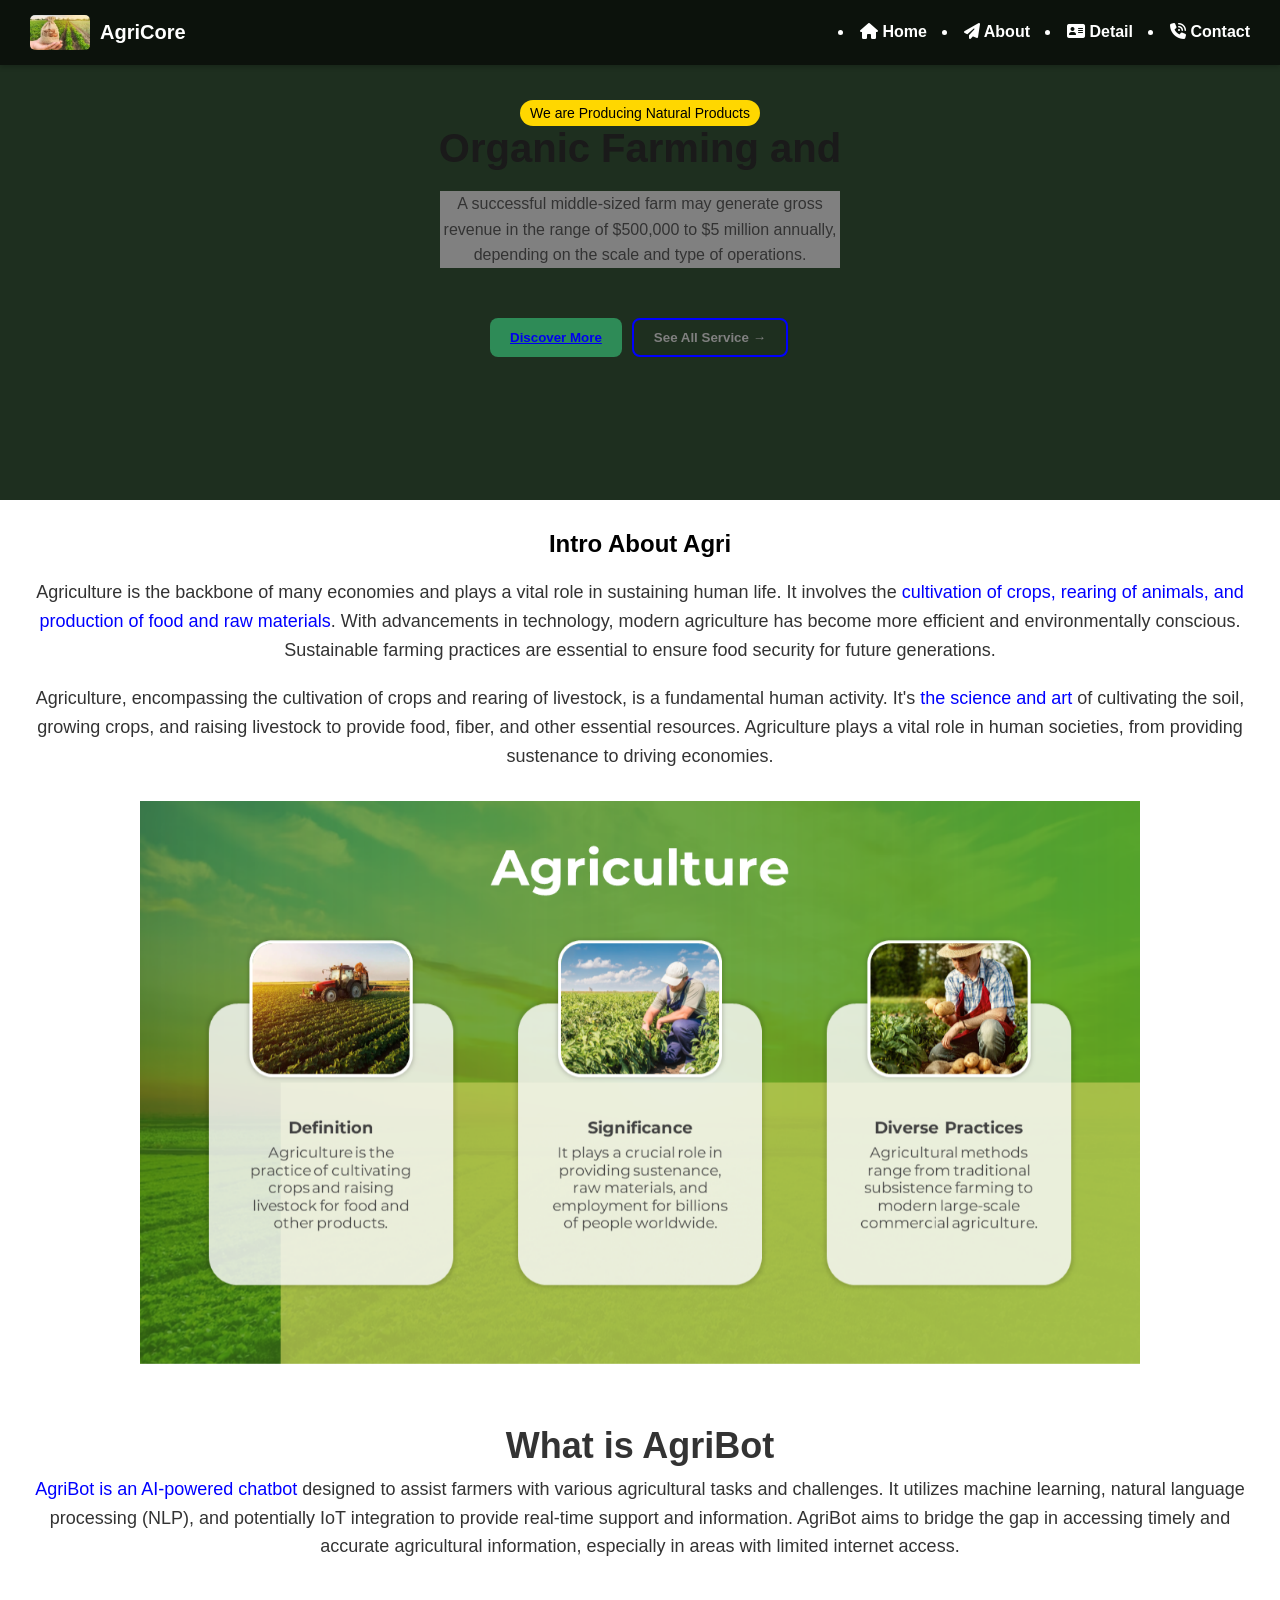
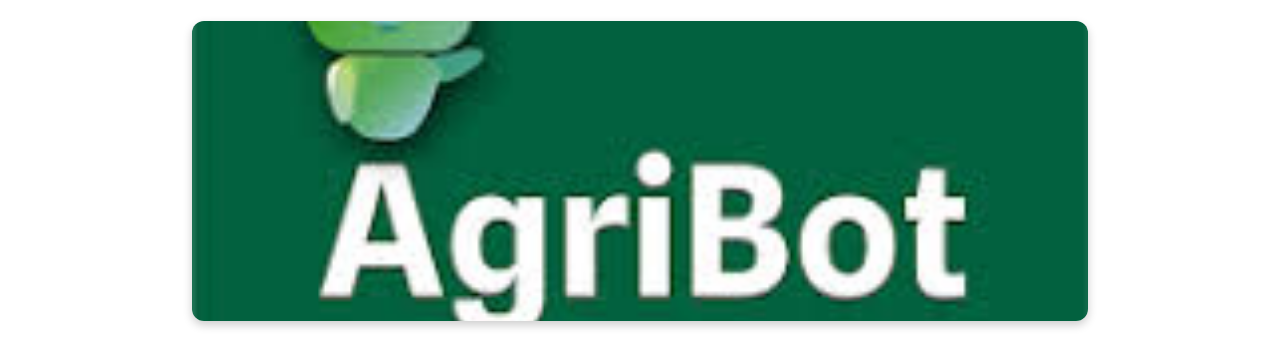
<file: AgriCore-main/AgriCore-main/AGRI FRT END/Agriculture project/index.html>
<!DOCTYPE html>
<html lang="en">
<head>
    <meta charset="UTF-8">
    <meta name="viewport" content="width=device-width, initial-scale=1.0">
    <title>Agricultural</title>
    <link rel="stylesheet" href="style.css">
    <link rel="stylesheet" href="https://cdnjs.cloudflare.com/ajax/libs/font-awesome/6.4.0/css/all.min.css"/>
</head>
<body>
  <div class="navbar">
  <div class="title">
    <img src="img1.jpg" alt="Agri World">
    <span>AgriCore</span>
  </div>
  
    <div class="right-links">
        <li><a href="#"><i class="fas fa-home"></i> Home</a></li>
        <li><a href="About.html"><i class="fa-solid fa-paper-plane"></i> About</a></li>
        <li><a href="#"><i class="fa-solid fa-address-card"></i> Detail</a></li>
        <li><a href="contact.html"> <i class="fa-solid fa-phone-volume"></i> Contact</a></li>
      
    </div> 
  </div>
  <div class="left-content">

  <div class="tagline">We are Producing Natural Products</div>

  <h1 id="animated-text">Organic Farming<br>and Agriculture</h1>

  <p class="paragraph">
    A successful middle-sized farm may generate gross revenue in
    the range of $500,000 to $5 million annually, depending on the
    scale and type of operations.
  </p>

  <div class="buttons">
    <button class="btn primary"><a href="About.html">Discover More</a></button>
    <button class="btn outline">See All Service →</button>
  </div>
</div>
 
  <div class="content">
    <h2>Intro About Agri</h2>
    <p>
      Agriculture is the backbone of many economies and plays a vital role in sustaining human life. It involves the<span> cultivation of crops, rearing of animals, and production of food and raw materials</span>. With advancements in technology, modern agriculture has become more efficient and environmentally conscious. Sustainable farming practices are essential to ensure food security for future generations.
    </p>
    <p class="para">Agriculture, encompassing the cultivation of crops and rearing of livestock, is a fundamental human activity. It's <span>the science and art</span> of cultivating the soil, growing crops, and raising livestock to provide food, fiber, and other essential resources. Agriculture plays a vital role in human societies, from providing sustenance to driving economies. </p>
  </div>
 <center><img  class="image"src="img3.png" ></center>
 <div class="agribot">
  <h1>What is AgriBot</h1>
  <p><span>AgriBot is an AI-powered chatbot</span> designed to assist farmers with various agricultural tasks and challenges. It utilizes machine learning, natural language processing (NLP), and potentially IoT integration to provide real-time support and information. AgriBot aims to bridge the gap in accessing timely and accurate agricultural information, especially in areas with limited internet access. </p>
</div>
<div class="image-slider">
  <div class="slide-track">
  <img class="slide-image active" src="imgbot1.jpeg" alt="Slide 1">
  <img class="slide-image" src="agribot4.webp" alt="Slide 2">
  <img class="slide-image" src="agribot5.webp" alt="Slide 3">
</div>
</div>
 <script>
  const img = document.querySelector('.image');

  setInterval(() => {
    img.classList.add('animate-3d');

    setTimeout(() => {
      img.classList.remove('animate-3d');
    }, 2000);

  }, 5000); 

  const text = "Organic Farming and Agriculture";
  const h1 = document.getElementById("animated-text");
  h1.innerHTML = "";

  let i = 0;
  function typeLetter() {
    if (i < text.length) {
      const char = text[i] === " " ? "&nbsp;" : text[i]; 
      h1.innerHTML += char;
      i++;
      setTimeout(typeLetter, 100);
    }
  }

  typeLetter();

  const leftContent = document.querySelector('.left-content');

  const bgImages = [
    'url("imageindex2.jpg")',
    'url("imgindex7.webp")',
    'url("imageindex3.jpg")',
    'url("dan.jpg")',
    'url("daniel.jpg")',
  ];

  let current = 0;

  function updateLeftContentBg() {
    leftContent.style.backgroundImage = bgImages[current];
    current = (current + 1) % bgImages.length;
  }

  updateLeftContentBg();

  setInterval(updateLeftContentBg, 1000); 

  const imageSlides = document.querySelectorAll('.slide-image');
  let imgIndex = 0;

  const slideTrack = document.querySelector('.slide-track');
  const slideImages = document.querySelectorAll('.slide-image');
  const totalSlides = slideImages.length;
  let slideIndex = 0;

  function moveSlide() {
    slideIndex = (slideIndex + 1) % totalSlides;
    slideTrack.style.transform = `translateX(-${slideIndex * 100}%)`;
  }

  setInterval(moveSlide, 3000);
</script>
    
</body>
</html>
</file>
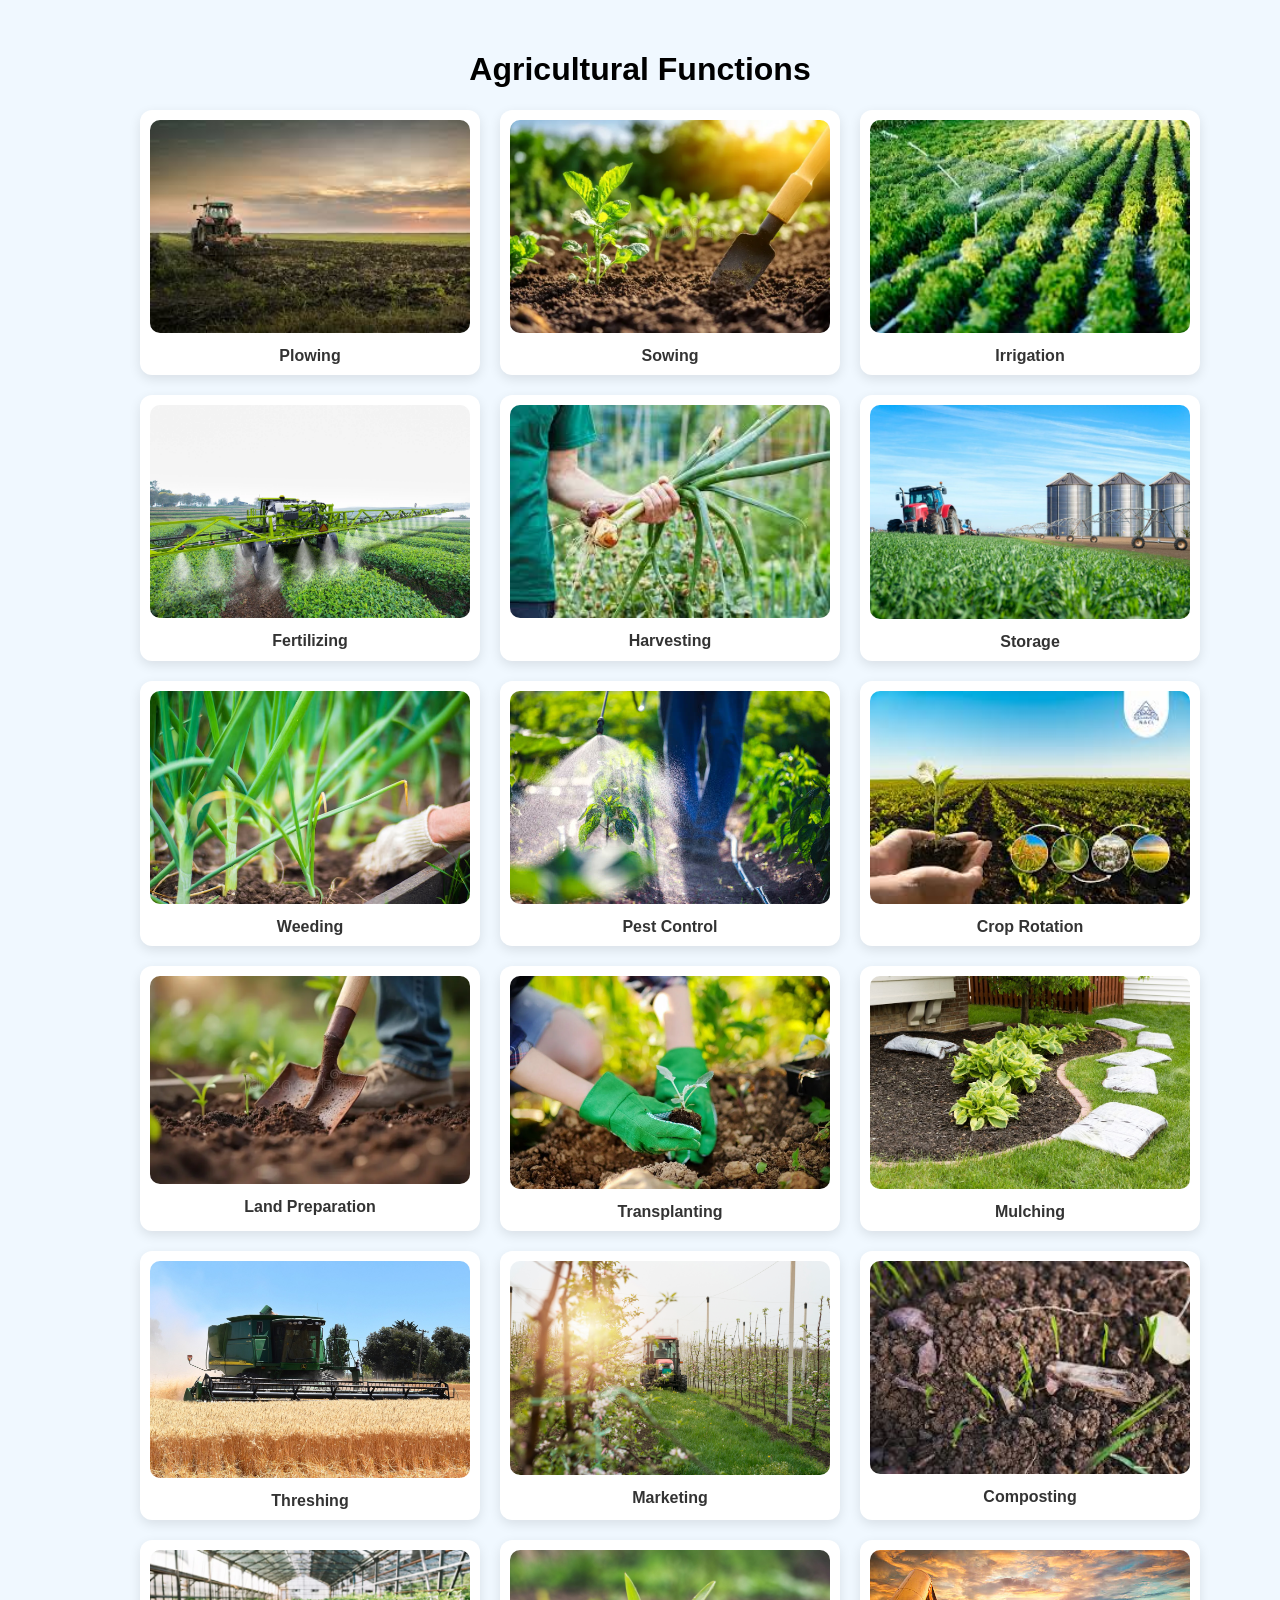
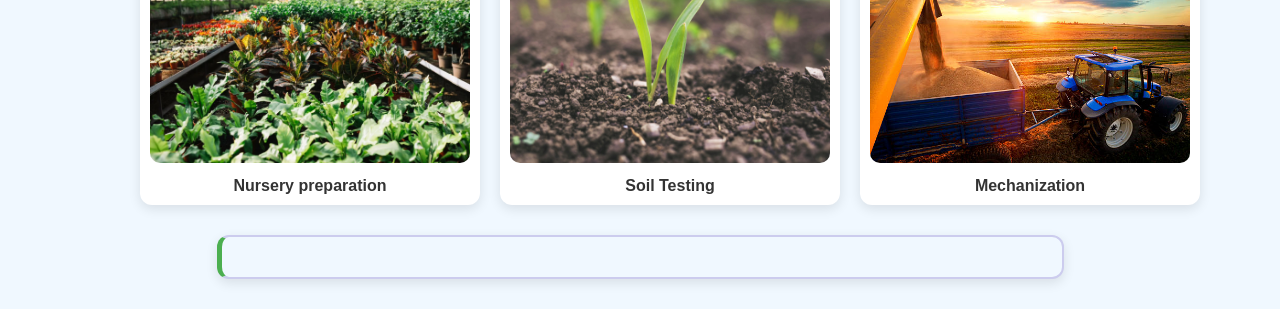
<file: AgriCore-main/AgriCore-main/AGRI FRT END/Agriculture project/About.html>
<!DOCTYPE html>
<html lang="en">
<head>
  <meta charset="UTF-8" />
  <meta name="viewport" content="width=device-width, initial-scale=1.0"/>
  <title>Agricultural Functions</title>
  <link rel="stylesheet" href="about.css" />
</head>
<body>

  <h1 class="title">Agricultural Functions</h1>

  <div class="grid-container"> <div class="grid-item"  onclick="showFunction('Plowing')"> <img src="Plowing.jpg" alt="Plowing"> <span>Plowing</span></div>
    <div class="grid-item"  onclick="showFunction('Sowing')"><img src="Sowing.webp" alt="Sowing"><span>Sowing</span></div>
    <div class="grid-item" onclick="showFunction('Irrigation')"><img  src="Irrigiation.jpg"alt="Irrigation"> <span>Irrigation</span></div>
    <div class="grid-item" onclick="showFunction('Fertilizing')"><img src="Fertilization.webp" alt="Fertilizing"> <span>Fertilizing</span></div>
    <div class="grid-item" onclick="showFunction('Harvesting')"> <img src="Harvesting.jpg" alt="Harvesting"> <span>Harvesting</span> </div>
    <div class="grid-item" onclick="showFunction('Storage')"> <img src="Storage.jpg" alt="Storage"><span>Storage</span></div>
    <div class="grid-item" onclick="showFunction('Weeding')"><img src="Weeding.avif" alt="Weeding"><span>Weeding</span></div>
    <div class="grid-item" onclick="showFunction('Pest control')"><img src="Pestcontrol.jpg" alt="Pest Control"><span>Pest Control</span></div>
    <div class="grid-item" onclick="showFunction('Crop Rotation')"><img src="Croprotation.jpg" alt="Crop Rotation"><span>Crop Rotation</span></div>
    <div class="grid-item" onclick="showFunction('Land Preparation')"><img src="Land.webp" alt="Land Preparation"><span>Land Preparation</span></div>
    <div class="grid-item" onclick="showFunction('Transplanting')"><img src="Transplanting.webp" alt="Transplanting"><span>Transplanting</span></div>
    <div class="grid-item" onclick="showFunction('Mulching')"><img src="Mulching.jpg" alt="Mulching"><span>Mulching</span></div>
    <div class="grid-item" onclick="showFunction('Threshing')"><img src="thresing.jpg" alt="Threshing"><span>Threshing</span></div>
    <div class="grid-item" onclick="showFunction('Marketing')"><img src="Marketing.jpg" alt="Marketing"><span>Marketing</span></div>
    <div class="grid-item" onclick="showFunction('Composting')"><img src="Composting.jpg" alt="Composting"><span>Composting</span></div>
    <div class="grid-item" onclick="showFunction('Nursery preparation')"><img src="nursery.webp" alt="Nursery preparation"><span>Nursery preparation</span></div>
    <div class="grid-item" onclick="showFunction('Soil Testing')"><img src="soil.jpg" alt="Soil Testing"><span>Soil Testing</span></div>
    <div class="grid-item" onclick="showFunction('Mechanization')"><img src="Mechanization.jpg" alt="Mechanization"><span>Mechanization</span></div>
  </div>
  <div id="info-box"></div>

<div id="chatbot-box" style="display: none; margin-top: 20px; max-width: 800px; margin-left: auto; margin-right: auto;">
  <iframe
    src="https://example.com/your-chatbot"  <!-- Replace this with your actual chatbot URL -->
    style="width: 100%; height: 500px; border: none; border-radius: 10px; box-shadow: 0 4px 12px rgba(0,0,0,0.1);"
    title="Chatbot"
    allow="microphone; clipboard-write"
  ></iframe>
</div>
  <script>
    const descriptions = {
      "Plowing": {
        text: "Plowing involves turning over the upper layer of soil to prepare it for sowing This is the process of turning over the upper layer of the soil to bring fresh nutrients to the surface. It helps loosen the soil, remove weeds, and improve aeration and moisture retention.",
        link: "https://en.wikipedia.org/wiki/Plough"
      },
      "Sowing": {
        text: "Sowing is the process of planting seeds...Sowing is the process of placing seeds into the soil at the right depth and spacing. This can be done manually or with machines depending on the crop and field size.",
        link: "https://en.wikipedia.org/wiki/Sowing"
      },
      "Irrigation": {
        text: "Irrigation is the artificial application of water...Regular and timely watering is essential for healthy crop growth. Irrigation methods include canal, drip, sprinkler, and traditional systems.",
        link: "https://en.wikipedia.org/wiki/Irrigation"
      },
      "Fertilizing": {
        text: "Fertilizing adds essential nutrients...Nutrients like nitrogen, phosphorus, and potassium are added to the soil using organic or chemical fertilizers to promote healthy crop development.",
        link: "https://en.wikipedia.org/wiki/Fertilizer"
      },
      "Harvesting": {
        text: "Harvesting is the process of collecting mature crops...This is the process of collecting mature crops from the field. It must be done at the right time to ensure quality and yield.",
        link: "https://en.wikipedia.org/wiki/Harvest"
      },
      "Storage": {
        text: "Storage involves preserving harvested crops...After harvesting, crops are stored in appropriate conditions—dry, cool, and pest-free environments—to prevent spoilage and loss.",
        link: "https://en.wikipedia.org/wiki/Food_storage"
      },
      "Weeding": {
        text: "Weeding is the removal of unwanted plants...Weeds compete with crops for water and nutrients. Manual, mechanical, or chemical methods are used to remove them at various crop stages.",
        link: "https://en.wikipedia.org/wiki/Weed_control"
      },
      "Pest Control": {
        text: "Pest control involves managing insects...To protect crops from pests and diseases, farmers use biopesticides, chemical pesticides, or integrated pest management (IPM) strategies.",
        link: "https://en.wikipedia.org/wiki/Pest_control"
      },
      "Crop Rotation": {
        text: "Crop rotation is growing different crops...To maintain soil fertility and reduce disease buildup, different crops are planted in the same field in successive seasons.",
        link: "https://en.wikipedia.org/wiki/Crop_rotation"
      },
      "Land Preparation": {
        text: "Land preparation includes plowing, leveling...Before any cultivation begins, the land must be cleared and leveled. This includes removing weeds, stones, and previous crop residues to ensure a smooth seedbed.",
        link: "https://en.wikipedia.org/wiki/Tillage"
      },
      "Transplanting": {
        text: "Transplanting is the process of moving young plants...In crops like rice, where initial growth happens in nurseries, healthy seedlings are transplanted into the field to continue their growth.",
        link: "https://en.wikipedia.org/wiki/Transplanting_(agriculture)"
      },
      "Mulching": {
        text: "Mulching involves covering the soil...Mulching involves covering the soil surface with organic or synthetic materials to retain moisture, reduce weed growth, and maintain soil temperature.",
        link: "https://en.wikipedia.org/wiki/Mulch"
      },
      "Threshing": {
        text: "Threshing separates grains or seeds...Threshing is the process of separating grains or seeds from the harvested crop's stalks and husks. This step typically follows harvesting and is crucial for obtaining clean, usable produce.",
        link: "https://en.wikipedia.org/wiki/Threshing"
      },
      "Marketing": {
        text: "Marketing refers to the process of promoting and selling...Marketing is the process of selling and distributing agricultural products to consumers, retailers, or processing units. It plays a vital role in ensuring farmers get fair prices and consumers receive quality produce.",
        link: "https://en.wikipedia.org/wiki/Agricultural_marketing"
      },
      "Composting": {
        text: "Composting converts organic waste into soil conditioner...Composting is the natural process of recycling organic waste—like crop residues, kitchen scraps, and animal manure—into nutrient-rich fertilizer known as compost.",
        link: "https://en.wikipedia.org/wiki/Compost"
      },
      "Nursery preparation": {
        text: "Nursery preparation is creating a protected area...For crops like paddy and vegetables, seeds are first sown in a nursery. Once the seedlings grow to a suitable height, they are transplanted to the main field.",
        link: "https://en.wikipedia.org/wiki/Nursery_(horticulture)"
      },
      "Soil Testing": {
        text: "Soil testing determines nutrient content and pH...Soil samples are collected and tested to determine pH levels, nutrients, and soil texture. This helps decide the type and amount of fertilizers and crops suitable for the land.",
        link: "https://en.wikipedia.org/wiki/Soil_test"
      },
      "Mechanization": {
        text: "Mechanization uses machinery in farming...Modern tools and machinery like tractors, seed drills, harvesters, and threshers are used to improve efficiency and reduce labor.",
        link: "https://en.wikipedia.org/wiki/Agricultural_mechanization"
      }
    };

    function showFunction(label) {
      const data = descriptions[label] || { text: "Description not available.", link: "#" };
      const box = document.getElementById("info-box");
      const chatbot = document.getElementById("chatbot-box");

      box.innerHTML = `
        <div style="
          margin-top: 30px;
          padding: 20px;
          background: #f0f8ff;
          border-left: 5px solid #4CAF50;
          border-radius: 12px;
          box-shadow: 0 4px 12px rgba(0, 0, 0, 0.1);
          max-width: 800px;
          margin-left: auto;
          margin-right: auto;
          animation: fadeIn 0.5s ease-in-out;
          font-family: 'Segoe UI', sans-serif;
          line-height: 1.6;
        ">
          <p style="font-size: 18px; color: #333; margin-bottom: 12px;">${data.text}</p>
          <a href="${data.link}" target="_blank" style="
            display: inline-block;
            padding: 8px 14px;
            background-color: #4CAF50;
            color: white;
            border-radius: 6px;
            text-decoration: none;
            font-weight: bold;
          ">Learn more</a>
        </div>
      `;
     
  chatbot.style.display = "block";

      box.scrollIntoView({ behavior: "smooth" });
    }

    
    document.querySelectorAll('.grid-item').forEach(item => {
      item.addEventListener('keypress', (e) => {
        if (e.key === 'Enter') {
          const label = item.querySelector('span').innerText.trim();
          showFunction(label);
        }
      });
    });
  </script>

</body>
</html>
</file>
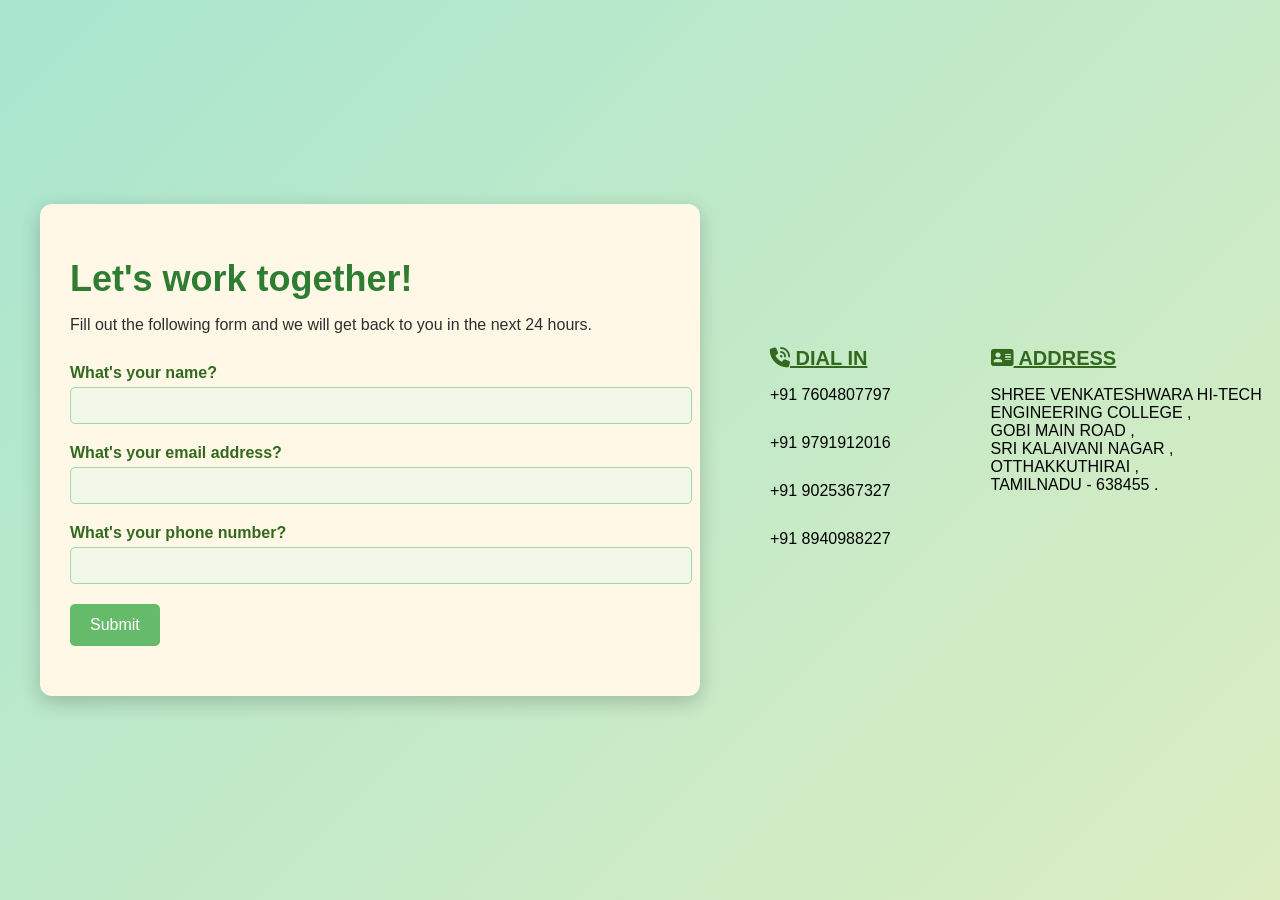
<file: AgriCore-main/AgriCore-main/AGRI FRT END/Agriculture project/contact.html>
<!DOCTYPE html>
<html lang="en">
<head>
  <meta charset="UTF-8" />
  <meta name="viewport" content="width=device-width, initial-scale=1.0"/>
  <title>Contact Us</title>
  <link rel="stylesheet" href="contact.css">
      <link rel="stylesheet" href="https://cdnjs.cloudflare.com/ajax/libs/font-awesome/6.4.0/css/all.min.css"/>

</head>
<body>
  <div class="container">
    <h1>Let's work together!</h1>
    <p>Fill out the following form and we will get back to you in the next 24 hours.</p>

    <form id="contactForm">
      <label for="name">What's your name?</label>
      <input type="text" id="name" name="name" required>

      <label for="email">What's your email address?</label>
      <input type="email" id="email" name="email" required>

      <label for="phone">What's your phone number?</label>
      <input type="tel" id="phone" name="phone" required>

      <button type="submit">Submit</button>
    </form>
  
 <div id="response"></div>
  </div>
  <div class="contact-info">
  <div class="info-box">
    <h3><i class="fa-solid fa-phone-volume"></i>  DIAL IN </h3>
    <p>+91 7604807797</p>
    <p>+91 9791912016</p>
    <p>+91 9025367327</p>
    <p>+91 8940988227</p>
  </div>
  <div class="info-box">
  <h3> <i class="fa-solid fa-address-card"></i> ADDRESS</h3>
    <p>SHREE VENKATESHWARA HI-TECH<br>
        ENGINEERING COLLEGE ,<br>
       GOBI MAIN ROAD , <br>
        SRI KALAIVANI NAGAR ,<br>
   OTTHAKKUTHIRAI ,<br>
         TAMILNADU - 638455 .</p>
  </div>
</div>
  <script>
    document.getElementById('contactForm').addEventListener('submit', function(e) {
      e.preventDefault(); 
      const name = document.getElementById('name').value;
      document.getElementById('response').textContent = `Thanks, ${name}! We will contact you soon.`;
    });
  </script>
</body>
</html>
</file>
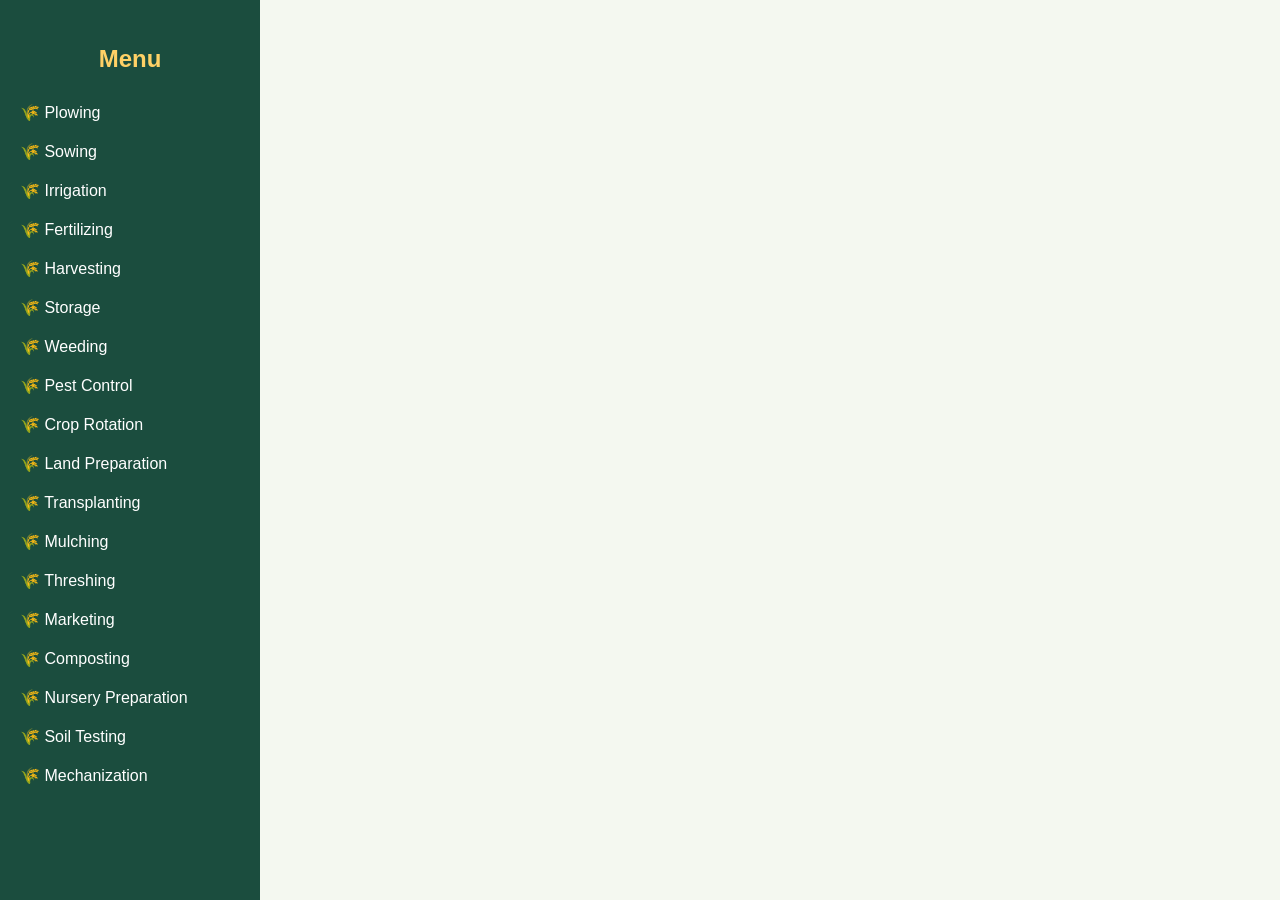
<file: AgriCore-main/AgriCore-main/AGRI FRT END/Agriculture project/road.html>
<!DOCTYPE html>
<html lang="en">
<head>
<meta charset="UTF-8">
<title>Agriculture Process</title>
<style>
    body {
        margin: 0;
        font-family: Arial, sans-serif;
        display: flex;
        background-color: #f4f8f0; /* light green background */
    }

    /* Sidebar */
    .sidebar {
        width: 220px;
        background-color: #1b4d3e; /* deep green */
        color: white;
        padding: 20px;
        height: 100vh;
        position: fixed;
        left: 0;
        top: 0;
        overflow-y: auto; /* enables vertical scroll */
        scrollbar-width: thin; /* for Firefox */
        scrollbar-color: #88c057 #1b4d3e; /* thumb green, track dark green */
    }

    .sidebar::-webkit-scrollbar {
        width: 6px;
    }
    .sidebar::-webkit-scrollbar-track {
        background: #1b4d3e; /* dark green track */
    }
    .sidebar::-webkit-scrollbar-thumb {
        background-color: #88c057; /* leaf green */
        border-radius: 3px;
    }
    .sidebar::-webkit-scrollbar-thumb:hover {
        background-color: #6fa544; /* darker green on hover */
    }
  .sidebar h2 {
    color: #ffd166;       /* golden yellow */
    text-align: center;
    margin-bottom: 20px;
    margin-top: 15px;     /* adds spacing from top */
    padding-top: 10px;    /* extra breathing space */
}

    .sidebar ul {
        list-style: none;
        padding: 0;
        margin: 0;
    }
    .sidebar ul li {
        padding: 10px 0;
        cursor: pointer;
        transition: background 0.3s ease;
    }
    .sidebar ul li:hover {
        background-color: #276749; /* medium green hover */
        border-radius: 4px;
    }

    /* Main Content */
    .main {
        margin-left: 240px;
        padding: 20px;
        flex: 1;
    }

    .heading-algorithm {
        font-family: 'Garamond', serif;
        color: #2f855a; /* deep green heading */
        font-size: 24px;
        margin-bottom: 10px;
    }

    .algorithm-list {
        background-color: #fff;
        color: #000;
        border-radius: 4px;
        padding: 20px;
        list-style: none;
        border: 1px solid #ccc;
    }
    .algorithm-list li {
        margin: 5px 0;
        padding: 8px;
        border-bottom: 1px solid #eee;
    }
    .algorithm-list li:last-child {
        border-bottom: none;
    }
</style>


</head>
<body>

<!-- Sidebar -->
<div class="sidebar">
    <h2>Menu</h2>
    <ul>
        <li>🌾 Plowing</li>
        <li>🌾 Sowing</li>
        <li>🌾 Irrigation</li>
        <li>🌾 Fertilizing</li>
        <li>🌾 Harvesting</li>
        <li>🌾 Storage</li>
        <li>🌾 Weeding</li>
        <li>🌾 Pest Control</li>
        <li>🌾 Crop Rotation</li>
        <li>🌾 Land Preparation</li>
        <li>🌾 Transplanting</li>
        <li>🌾 Mulching</li>
        <li>🌾 Threshing</li>
        <li>🌾 Marketing</li>
        <li>🌾 Composting</li>
        <li>🌾 Nursery Preparation</li>
        <li>🌾 Soil Testing</li>
        <li>🌾 Mechanization</li>
    </ul>
</div>




<script>
// Optional JS for click effect
document.querySelectorAll(".sidebar ul li").forEach(item => {
    item.addEventListener("click", () => {
        alert(item.textContent + " clicked!");
    });
});
</script>

</body>
</html>
</file>
<file: AgriCore-main/AgriCore-main/AGRI FRT END/Agriculture project/style.css>
* {
      margin: 0;
      padding: 0;
      box-sizing: border-box;
    }

    body {
      font-family: Arial, sans-serif;
    }
    .navbar {
      background-color:darkblue;
      color: white;
      display: flex;
      justify-content: space-between;
      align-items: center;
      padding: 15px 20px;
      
    }
   .title{
    display: flex;
    align-items: center;
    gap: 10px;
   }
   .title span{
    font-size: 20px;
    font-weight: bold;
    align-items: flex-start;
    margin-top: 0px;
   }
   .title img{
    height:auto;
    width:60px;
    border-radius: 5px;
   }
    .right-links {
      display: flex;
      gap: 15px;
    }

    .right-links a {
      color: white;
      text-decoration: none;
      font-weight: bold;
    }

    .right-links a:hover {
      text-decoration: underline;
      border: 1px solid;
      border-radius: 5px;
      padding: 2px 5px;
      background-color: blue;
    }
    .navbar {
  position: sticky;
  top: 0;
  z-index: 1000;
}
    .content {
      padding: 30px;
      text-align: center;
    }

    .content img {
      width: 60%;
      max-width: 500px;
      border-radius: 10px;
      margin-bottom: 20px;
    }

    .content p {
      margin-top: 20px;
      font-size: 18px;
      line-height: 1.6;
      color: #333;
    }
    .content p span{
      color: blue;
    }
    .content .para{
      font-size: 18px;
      line-height: 1.6;
      color: #333;
      margin-top: 20px;
    }
    .content.para span{
      color: blue;
    }
    .left-content {
  background-size: 120%;
}

.image {
  width: 1000px;
  transition: transform 2s;
  will-change: transform;
}

@keyframes rotate3D {
  0% {
    transform: rotateY(0deg) rotateX(0deg);
  }
  50% {
    transform: rotateY(20deg) rotateX(10deg);
  }
  100% {
    transform: rotateY(0deg) rotateX(0deg);
  }
}

.image.animate-3d {
  animation: rotate3D 2s ease-in-out;
}

.left-content {
  width: 100%;
  height:500px;
  padding: 50px;
  background-color: #1e2f1f; 
  color: #ffffff;
  font-family: Arial, sans-serif;
  display:inline-block ;
  justify-content: center;
  align-items: center;
  text-align: center;
}



.tagline {
  display: inline-block;
  background-color: #ffd700;
  color: #000;
  padding: 5px 10px;
  border-radius: 20px;
  font-size: 14px;
  margin-bottom: 20px;
  margin-top: 40px;
}

.left-content h1 {
  font-size: 38px;
  margin-bottom: 20px;
  font-weight: 800px;
  color: #1a1a1a; 
}

.left-content p {
  display: inline-block;
  font-size: 16px;
  line-height: 1.6;
  margin-bottom: 30px;
  color: #333333; 
}

.buttons {
  gap: 15px;
  margin-left:450px;
}

.btn {
  padding: 10px 20px;
  border: none;
  font-weight: bold;
  cursor: pointer;
  border-radius: 25px;
}

.btn.primary {
  background-color: #4caf50;
  color:white;
}

.btn.outline {
  background-color: transparent;
  border: 2px solid ;
  color: darkblue;
  border-color: aliceblue;


}
.paragraph{
  max-width: 400px;
  background:grey;
  
}
@keyframes fadeSlideUp {
  0% {
    opacity: 0;
    transform: translateY(20px);
  }
  100% {
    opacity: 1;
    transform: translateY(0);
  }
  90%{
        opacity: 1;
    transform: translateY(0);

  }
  100%{
      opacity: 1;
    transform: translateY(20px);
  }
}

.tagline {
  animation: fadeSlideUp 1s ease-out forwards;
  opacity: 0;
  animation-delay: 0.2s;
}

.buttons {
  display: flex;
  gap: 10px;
  margin-top: 20px;
  animation: fadeSlideUp 5s ease-in-out infinite;
}

.btn {
  padding: 10px 20px;
  border: none;
  cursor: pointer;
  font-weight: bold;
  border-radius: 8px;
  transition: transform 0.3s ease;
}

.btn.primary {
  background-color: #2e8b57;
  color: white;
}

.btn.outline {
  background-color: transparent;
  border: 2px solid blue;
  color:grey;
}

.btn:hover {
  transform: scale(1.05);
}
.left-content{
  background-image: url(image.jpg);
  background-size: cover;
  background-repeat: no-repeat;
  background-position: center;
}
#animated-text {
  font-size: 2.5rem;
  font-weight: bold;
  color: #1a1a1a; 
  font-family: 'Segoe UI', sans-serif;
}
.left-content {
  padding: 40px;
  color: white;
  background-size: cover;
  background-position: center;
  background-repeat: no-repeat;
  transition: background-image 4s ease-in-out;
}
.agribot{
      margin-top: 20px;
      font-size: 18px;
      line-height: 1.6;
      color: #333;
}
.agribot {
      padding: 30px;
      text-align: center;
      span{
        color: blue;
      }
    }
    .image-slider {
  position: relative;
  width: 70%;
  margin: 30px auto;
  height: 300px; 
  overflow: hidden;
  border-radius: 12px;
  box-shadow: 0 4px 10px rgba(0, 0, 0, 0.2);
}
.slide-track {
  display: flex;
  transition: transform 0.8s ease-in-out;
}

.slide-image {
  width: 100%;
  height: 300px;
  object-fit: cover;
  flex-shrink: 0;
}
.navbar {
  padding: 15px 30px;
  position: fixed;  
  width: 100%;
  top: 0;
  left: 0;
  background-color: rgba(0, 0, 0, 0.6); 
 color: white;
  z-index: 1000;
  box-shadow: 0 2px 5px rgba(0,0,0,0.2);
}
</file>
<file: AgriCore-main/AgriCore-main/AGRI FRT END/Agriculture project/about.css>
body {
  font-family: sans-serif;
  background: #f0f8ff;
  margin: 0;
  padding: 30px;
  text-align: center;
}

.grid-container {
  display: grid;
  grid-template-columns: repeat(3, 1fr); 
  justify-items: center;
  gap: 20px;
  max-width: 1000px;
  margin: 0 auto;
}

.grid-item {
  background: white;
  border-radius: 12px;
  padding: 10px;
  width:320px;
  box-shadow: 0 4px 12px rgba(0, 0, 0, 0.1);
  animation: slideDown 4s ease-in-out infinite;
}

.grid-item img {
  width: 100%;
  height:auto;
  object-fit: cover;
  border-radius: 10px;
}

.grid-item span {
  display: block;
  margin-top: 10px;
  font-weight: bold;
  font-size: 16px;
  color: #333;
}

@keyframes slideDown {
  0% {
    opacity: 0;
    transform: translateY(-100px);
  }
  10% {
    opacity: 1;
    transform: translateY(0);
  }
  90% {
    opacity: 1;
    transform: translateY(0);
  }
  100% {
    opacity: 0;
    transform: translateY(-100px);
  }
}

#info-box {
  max-width: 800px;
  margin: 30px auto 0;
  padding: 20px;
  background-color: #f0f8ff;
  border: 2px solid #cce;
  border-radius: 10px;
  box-shadow: 0 4px 12px rgba(0,0,0,0.1);
  font-size: 1rem;
  line-height: 1.6;
  color: #333;
  font-family: 'Segoe UI', sans-serif;
  transition: all 0.3s ease-in-out;
}
#info-box {
  margin-top: 30px;
  padding: 20px;
  background: #f0f8ff;
  border-left: 5px solid #4CAF50;
  border-radius: 12px;
  box-shadow: 0 4px 12px rgba(0, 0, 0, 0.1);
  max-width: 800px;
  margin-left: auto;
  margin-right: auto;
  animation: fadeIn 0.5s ease-in-out;
  transition: all 0.3s ease;
  font-family: 'Segoe UI', sans-serif;
  line-height: 1.6;
}

#info-box p {
  font-size: 18px;
  color: #333;
  margin-bottom: 12px;
}

#info-box a {
  display: inline-block;
  padding: 8px 14px;
  background-color: #4CAF50;
  color: white;
  border-radius: 6px;
  text-decoration: none;
  font-weight: bold;
  transition: background-color 0.3s ease;
}

#info-box a:hover {
  background-color: #388e3c;
}

@keyframes fadeIn {
  from {
    opacity: 0;
    transform: translateY(10px);
  }
  to {
    opacity: 1;
    transform: translateY(0);
  }
}

@media (max-width: 768px) {
  #chatbot-box iframe {
    height: 400px;
  }
}
#chatbot-box {
  display: none;
  margin-top: 30px;
  max-width: 800px;
  margin-left: auto;
  margin-right: auto;
  background-color: #f0f8ff;
  border-left: 5px solid #4CAF50;
  border-radius: 12px;
  box-shadow: 0 4px 12px rgba(0, 0, 0, 0.1);
  padding: 20px;
  animation: fadeIn 0.5s ease-in-out;
}

#chatbot-box iframe {
  width: 100%;
  height: 500px;
  border: none;
  border-radius: 10px;
  box-shadow: 0 4px 8px rgba(0, 0, 0, 0.08);
}

@media (max-width: 768px) {
  #chatbot-box iframe {
    height: 400px;
  }
}
</file>
<file: AgriCore-main/AgriCore-main/AGRI FRT END/Agriculture project/contact.css>
body {
  margin: 0;
  padding: 0;
  font-family: 'Segoe UI', sans-serif;
  background: linear-gradient(135deg, #a8e6cf, #dcedc1); /* soft green gradient */
  color: #2e2e2e;
  min-height: 100vh;
  display: flex;
  align-items: center;
  justify-content: flex-start; /* align to left */
  padding-left: 40px; /* space from left margin */
  gap: 50px;
}

.container {
  max-width: 600px;
  width: 100%;
  background-color: #fff8e7; /* light cream */
  padding: 30px;
  border-radius: 12px;
  box-shadow: 0 6px 20px rgba(0,0,0,0.2);
}

h1 {
  font-size: 36px;
  margin-bottom: 10px;
  color: #2e7d32;
}

p {
 
  margin-bottom: 30px;
  font-size: 16px;
 
}

label {
  display: block;
  margin-bottom: 5px;
  font-weight: bold;
  color: #33691e;
}

input {
  width: 100%;
  padding: 10px;
  margin-bottom: 20px;
  border: 1px solid #a5d6a7;
  border-radius: 5px;
  background-color: #f1f8e9;
}

input:focus {
  outline: none;
  border-color: #66bb6a;
  box-shadow: 0 0 5px rgba(102,187,106,0.5);
}

button {
  padding: 12px 20px;
  background-color: #66bb6a;
  color: white;
  border: none;
  border-radius: 5px;
  cursor: pointer;
  font-size: 16px;
  transition: background-color 0.3s ease;
}

button:hover {
  background-color: #388e3c;
}

#response {
  margin-top: 20px;
  font-weight: bold;
  color: #2e7d32;
}

.contact-info {
  display: flex;
  justify-content: flex-start;
  gap: 100px;
  margin-top: 5px;
  padding-left: 20px;
}

.info-box {

  color: black
}

.info-box h3 {
  font-size: 20px;
text-decoration: underline;
  margin-bottom: 10px;
  font-weight: bold;
  color: #33691e;
}
</file>
